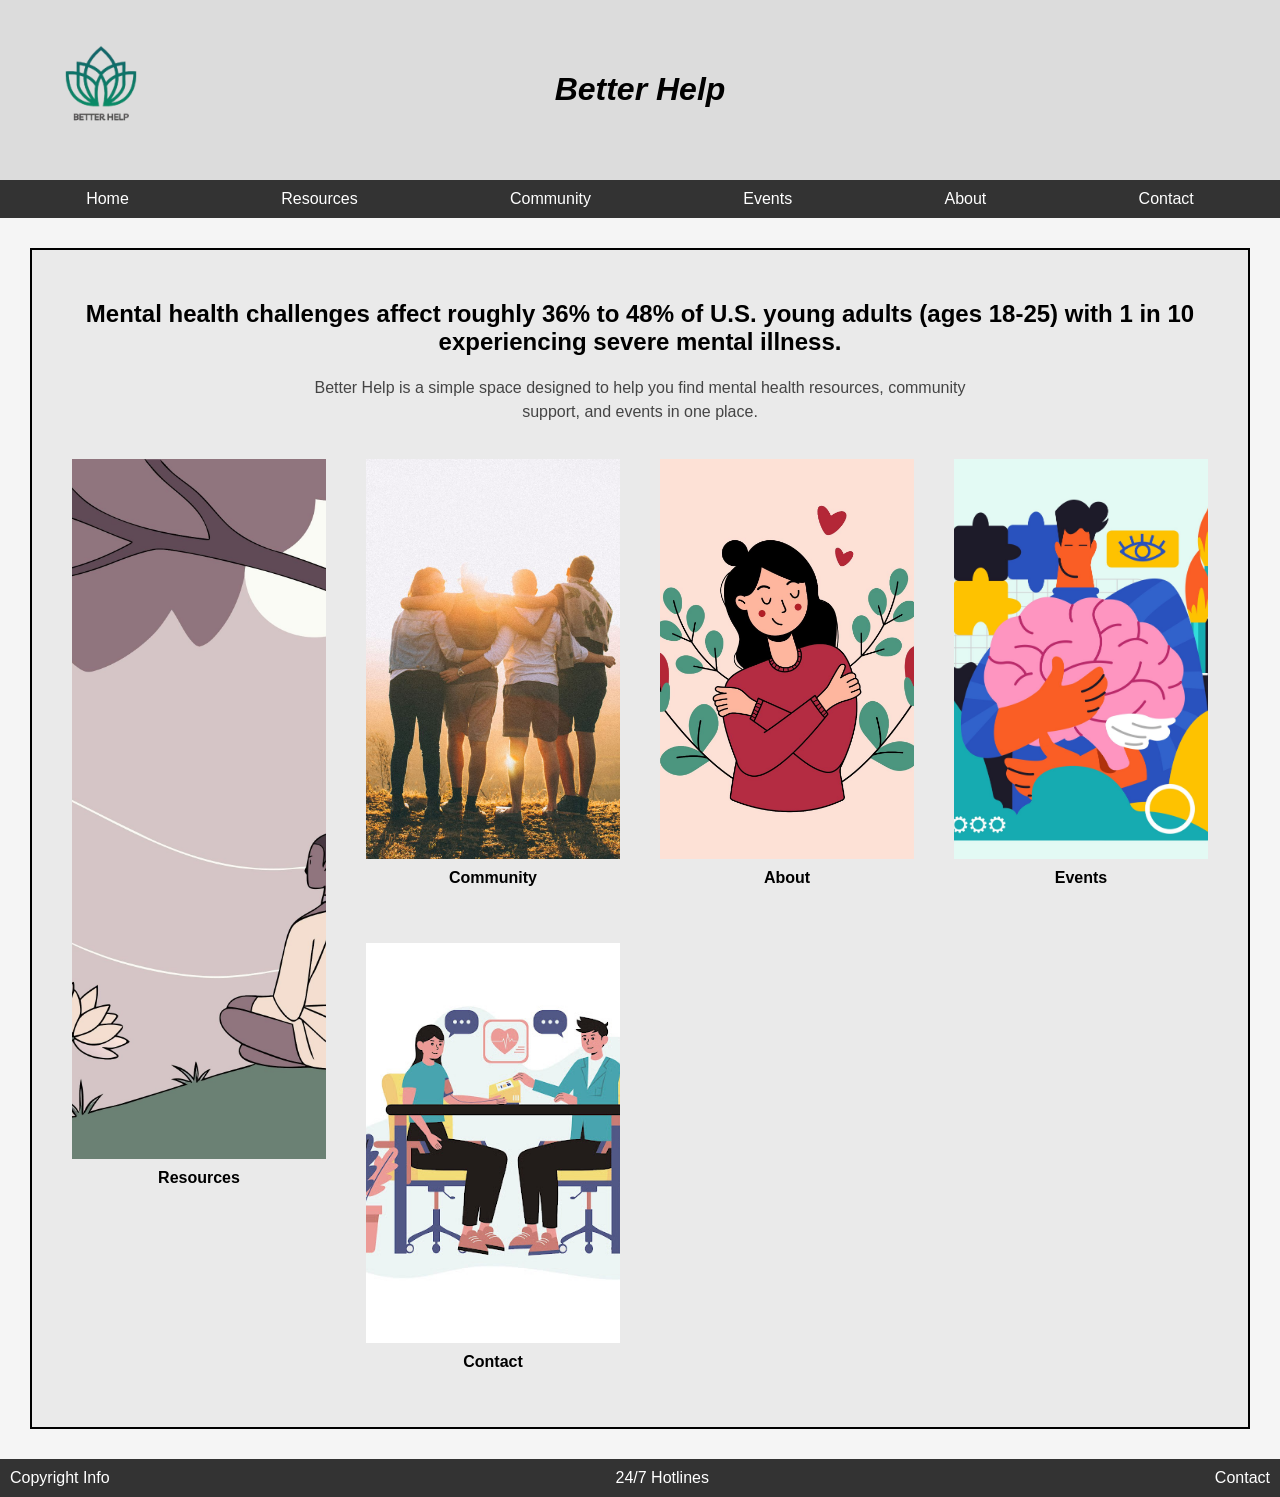
<file: index.html>
<!DOCTYPE html>
<html lang="en">
<head>
    <meta charset="UTF-8">
    <meta name="viewport" content="width=device-width, initial-scale=1.0">
    <Title>Better Help</Title>
    <link rel="stylesheet" href="style.css">
</head>
<body>

<header class ="top-header">
    <div class="logo">
        <img src="logo.png" alt="Logo">
        </div>
        <h1>Better Help</h1>
</header>

<nav>
    <a href="index.html">Home</a>
    <a href="resources.html">Resources</a>
    <a href="community.html">Community</a>
    <a href="events.html">Events</a>
    <a href="about.html">About</a>
    <a href="contact.html">Contact</a>
</nav>

<main>

<section class="main-box">
    <h2 class="statistic">
        Mental health challenges affect roughly 36% to 48% of U.S. young adults (ages 18-25) with 1 in 10 experiencing severe mental illness.
    </h2>

    <p class="intro-text">
        Better Help is a simple space designed to help you find mental health resources, community support, and events in one place.
    </p>

<div class="grid">

<div class="box large">
    <a href="resources.html">
        <img src="Resources.jpg" alt="Resources" />
    </a>
    <p>Resources</p>
</div>

<div class="box">
    <a href="community.html">
        <img src="Community.jpg" alt="Community" />
    </a>
    <p>Community</p>
</div>

<div class="box">
    <a href="about.html">
        <img src="About.jpg" alt="About" />
    </a>
    <p>About</p>
</div>

<div class="box">
    <a href="events.html">
        <img src="Events.jpg" alt="Events" />
    </a>
    <p>Events</p>
</div>

<div class="box">
    <a href="contact.html">
        <img src="Home.jpg" alt="Contact" />
    </a>
    <p>Contact</p>
</div>

</section>

</main>

<footer>
    <div>Copyright Info</div>
    <div>24/7 Hotlines</div>
    <div>Contact</div>
</footer>

</body>
</html>
</file>
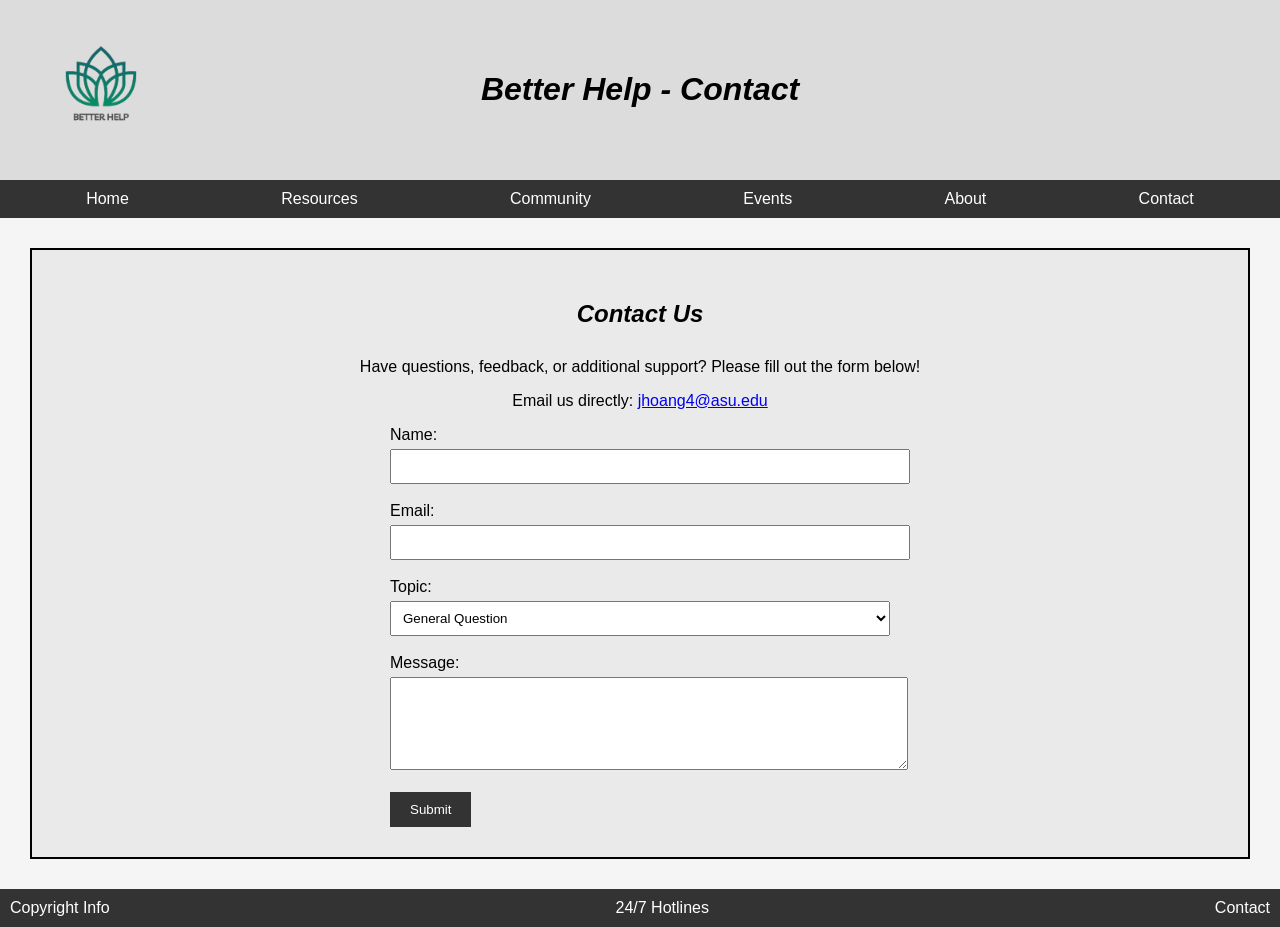
<file: contact.html>
<!DOCTYPE html>
<html lang="en">
<head>
    <meta charset="UTF-8">
    <meta name="viewport" content="width=device-width, initial-scale=1.0">
    <Title>Better Help</Title>
    <link rel="stylesheet" href="style.css">
</head>
<body>


<header class ="top-header">
    <div class="logo">
        <img src="logo.png" alt="Logo">
        </div>
    <h1>Better Help - Contact</h1>
</header>


<nav>
    <a href="index.html">Home</a>
    <a href="resources.html">Resources</a>
    <a href="community.html">Community</a>
    <a href="events.html">Events</a>
    <a href="about.html">About</a>
    <a href="contact.html">Contact</a>
</nav>

<main>

<section class="main-box">
    <h2 class="stat">Contact Us</h2>

<p style="text-align: center;">
    Have questions, feedback, or additional support? Please fill out the form below!
</p>

<p style="text-align: center;">
    Email us directly: <a href="mailto:jhoang4@asu.edu">jhoang4@asu.edu</a>
</p>

<form class="contact-form">
    <label>Name:</label><br>
    <input type="text" name="name" required><br><br>
    <label>Email:</label><br>
    <input type="email" name="email" required><br><br>
    <label>Topic:</label><br>
        <select name="topic">
                <option>General Question</option>
                <option>Mental Health Resources</option>
                <option>Community</option>
                <option>Events</option>
                <option>Other</option>
            </select><br><br>

        <label>Message:</label><br>
        <textarea name="message" rows="5" required></textarea><br><br>

        <button type="submit">Submit</button>

    </form>
</section>
</main>

<footer>
    <div>Copyright Info</div>
    <div>24/7 Hotlines</div>
    <div>Contact</div>
</footer>

</body>
</html>
</file>
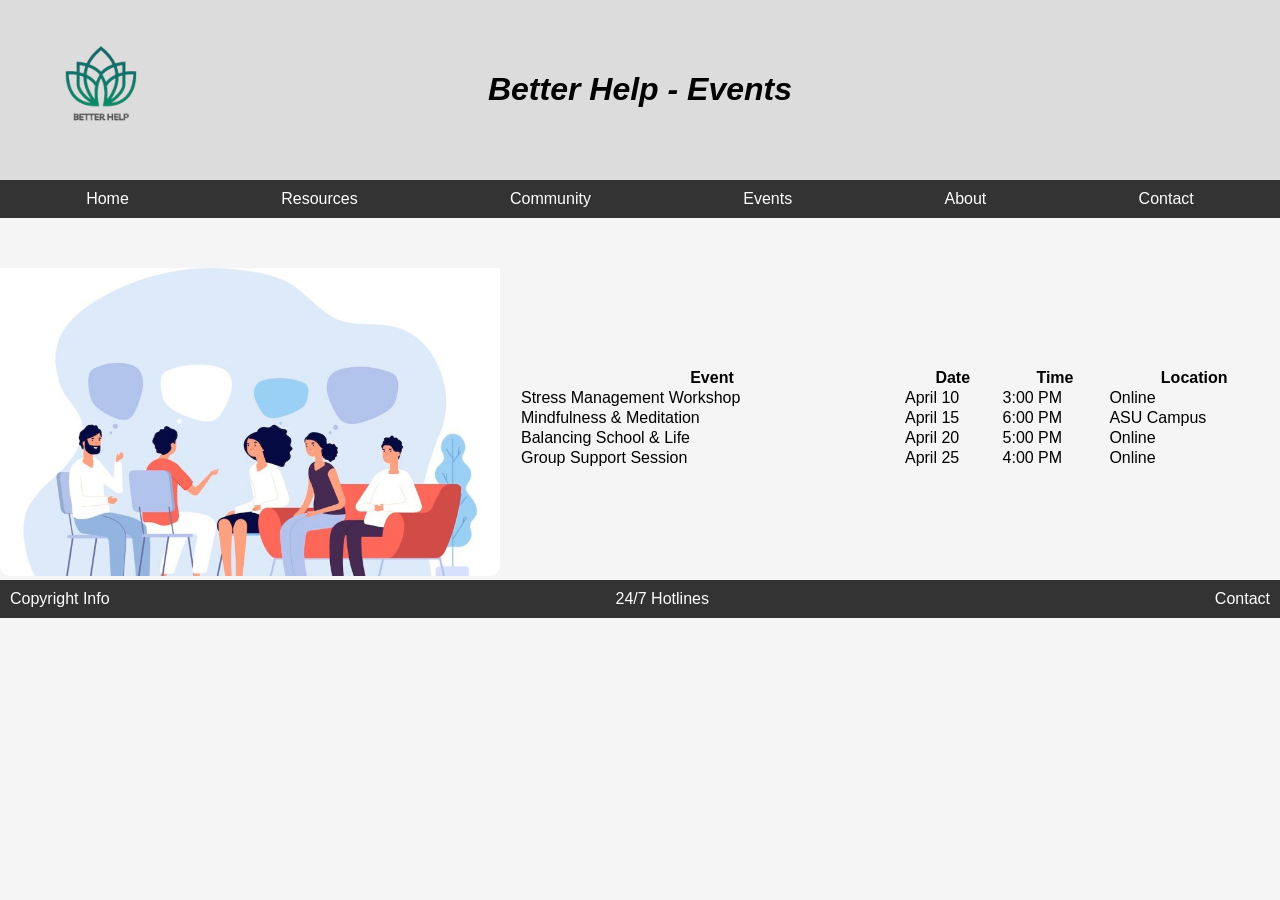
<file: events.html>
<!DOCTYPE html>
<html lang="en">
<head>
    <meta charset="UTF-8">
    <meta name="viewport" content="width=device-width, initial-scale=1.0">
    <Title>Better Help</Title>
    <link rel="stylesheet" href="style.css">
</head>
<body>


<header class ="top-header">
    <div class="logo">
        <img src="logo.png" alt="Logo">
        </div>
        <h1>Better Help - Events</h1>
</header>


<nav>
    <a href="index.html">Home</a>
    <a href="resources.html">Resources</a>
    <a href="community.html">Community</a>
    <a href="events.html">Events</a>
    <a href="about.html">About</a>
    <a href="contact.html">Contact</a>
</nav>

<main>

<div class="events-layout">

    <div class="events-image">
        <img src="Group.jpg" alt="Group of people caring about wellness">
    </div>

    <div class="events-table-wrapper">
        <table class="events-table">

            <tr>
                <th>Event</th>
                <th>Date</th>
                <th>Time</th>
                <th>Location</th>
            </tr>

            <tr>
                <td>Stress Management Workshop</td>
                <td>April 10</td>
                <td>3:00 PM</td>
                <td>Online</td>
            </tr>

            <tr>
                <td>Mindfulness & Meditation</td>
                <td>April 15</td>
                <td>6:00 PM</td>
                <td>ASU Campus</td>
            </tr>

            <tr>
                <td>Balancing School & Life</td>
                <td>April 20</td>
                <td>5:00 PM</td>
                <td>Online</td>
            </tr>

            <tr>
                <td>Group Support Session</td>
                <td>April 25</td>
                <td>4:00 PM</td>
                <td>Online</td>
            </tr>

        </table>
    </div>

</div>

</section>

</main>

<footer>
    <div>Copyright Info</div>
    <div>24/7 Hotlines</div>
    <div>Contact</div>
</footer>

</body>
</html>
</file>
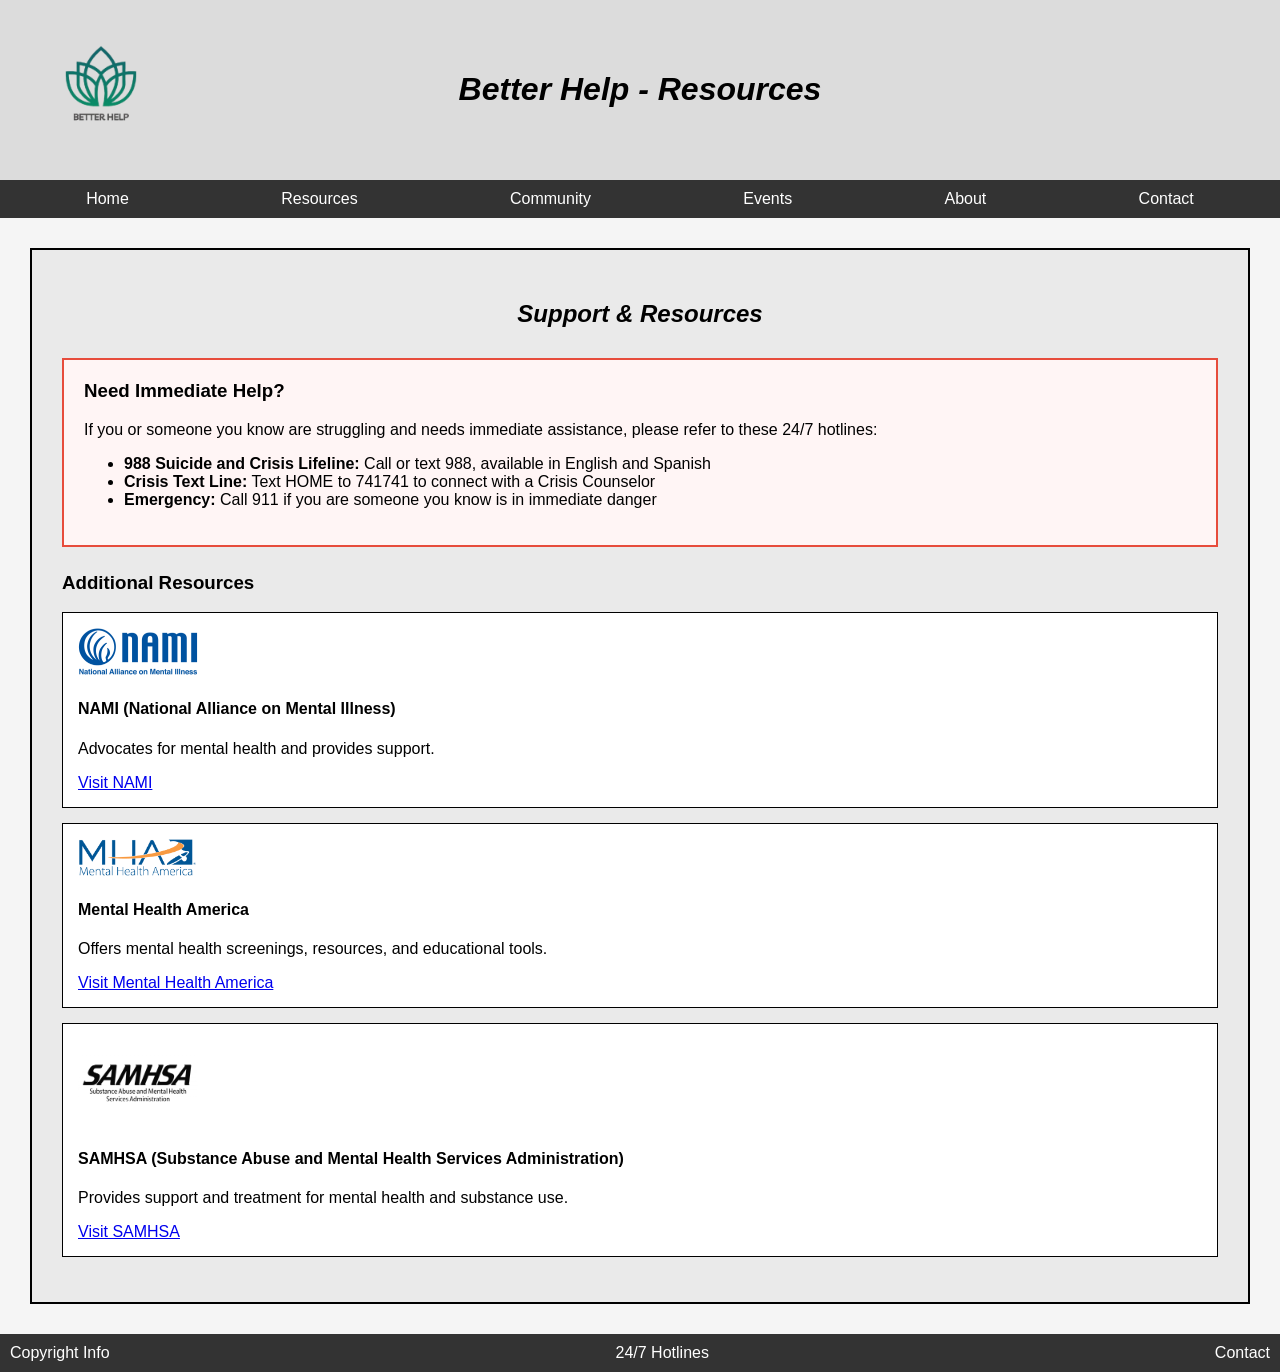
<file: resources.html>
<!DOCTYPE html>
<html lang="en">
<head>
    <meta charset="UTF-8">
    <meta name="viewport" content="width=device-width, initial-scale=1.0">
    <Title>Better Help</Title>
    <link rel="stylesheet" href="style.css">
</head>
<body>


<header class ="top-header">
    <div class="logo">
        <img src="logo.png" alt="Logo">
        </div>
        <h1>Better Help - Resources</h1>
</header>


<nav>
    <a href="index.html">Home</a>
    <a href="resources.html">Resources</a>
    <a href="community.html">Community</a>
    <a href="events.html">Events</a>
    <a href="about.html">About</a>
    <a href="contact.html">Contact</a>
</nav>

<main>

<section class="main-box">
    <h2 class="stat"> Support & Resources </h2>

<div class="hotline">
    <h3>Need Immediate Help?</h3>
    <p>
        If you or someone you know are struggling and needs immediate assistance, please refer to these 24/7 hotlines:
    </p>

            <ul>
                <li><strong>988 Suicide and Crisis Lifeline:</strong> Call or text 988, available in English and Spanish</li>
                <li><strong>Crisis Text Line:</strong> Text HOME to 741741 to connect with a Crisis Counselor</li>
                <li><strong>Emergency:</strong> Call 911 if you are someone you know is in immediate danger</li>
            </ul>
        </div>

        <div class="more-resources">
    <h3>Additional Resources</h3>

    <div class="resource-card">
        <img src="nami.png" alt="NAMI logo" width="120">
        <h4>NAMI (National Alliance on Mental Illness)</h4>
        <p>Advocates for mental health and provides support.</p>
        <a href="https://www.nami.org" target="_blank">Visit NAMI</a>
    </div>

    <div class="resource-card">
        <img src="MHA.jpg" alt="Mental Health America logo" width="120">
        <h4>Mental Health America</h4>
        <p>Offers mental health screenings, resources, and educational tools.</p>
        <a href="https://mhanational.org" target="_blank">Visit Mental Health America</a>
    </div>

    <div class="resource-card">
        <img src="SAMHSA.png" alt="SAMHSA logo" width="120">
        <h4>SAMHSA (Substance Abuse and Mental Health Services Administration)</h4>
        <p>Provides support and treatment for mental health and substance use.</p>
        <a href="https://www.samhsa.gov" target="_blank">Visit SAMHSA</a>
    </div>

</div>

</section>

</main>

<footer>
    <div>Copyright Info</div>
    <div>24/7 Hotlines</div>
    <div>Contact</div>
</footer>

</body>
</html>
</file>
<file: style.css>
body {
    margin: 0;
    font-family: Arial, sans-serif;
    background-color: #f5f5f5;
}


.top-header {
    display: flex;
    align-items: center;
    justify-content: center;
    background-color: #dcdcdc;
    padding: 10px;
    position: relative;
    padding: 50px 0;

}

.logo {
    position: absolute;
    left: 1px;
    top: 50%;
    transform: translateY(-50%);
}

.logo img {
    width: 200px;
    height: auto;
}

.top-header h1 {
    font-style: italic;
}


nav {
    display: flex;
    justify-content: space-around;
    background-color: #333;
    padding: 10px;
}

nav a {
    color: white;
    text-decoration: none;
}


.main-box {
    border: 2px solid black;
    margin: 30px;
    padding: 30px;
    background-color: #eaeaea;
}


.stat {
    text-align: center;
    font-style: italic;
    margin-bottom: 30px;
}


.grid {
    display: grid;
    grid-template-columns: repeat(4, 1fr);
    grid-template-rows: auto auto;
    gap: 20px;
}


.box {
    padding: 10px;
    text-align: center;
    border-radius: 12px;
    overflow: hidden;
}

.box img {
    width: 100%;
    height: 400px;
    object-fit: cover;
    display: block;
}

.box.large img {
    height: 700px;
    grid-column: span 2;
}

.box p {
    margin-top: 10px;
    font-weight: bold;
}


.large {
    grid-row: span 2;
}

footer {
    display: flex;
    justify-content: space-between;
    background-color: #333;
    color: white;
    padding: 10px;
}

.hotline {
    border: 2px solid #e74c3c;
    background-color: #fff5f5;
    padding: 20px;
    margin-bottom: 25px;
}

.hotline h3 {
    margin-top: 0;
}


.more-resources {
    margin-top: 20px;
}


.resource-card {
    border: 1px solid black;
    padding: 15px;
    margin-bottom: 15px;
    background-color: white;
}
.contact-form {
    max-width: 500px;
    margin: 0 auto;
}

.contact-form input,
.contact-form select,
.contact-form textarea {
    width: 100%;
    padding: 8px;
    margin-top: 5px;
}

.contact-form button {
    padding: 10px 20px;
    background-color: #333;
    color: white;
    border: none;
}

.intro-text {
    max-width: 700px;
    margin: 0 auto 25px auto;
    text-align: center;
    font-size: 16px;
    color: #444;
    line-height: 1.5;
}

.statistic {
    text-align: center;
}

.events-layout {
    display: flex;
    gap: 20px;
    align-items: flex-start;
}

.events-image img {
    padding-top: 50px;
    width: 500px;
    height: auto;
    border-radius: 10px;
}

.events-table-wrapper {
    flex: 1;
}

.events-table {
    width: 100%;
    border-collapse: collapse;
    margin-top: 150px;
}
</file>
